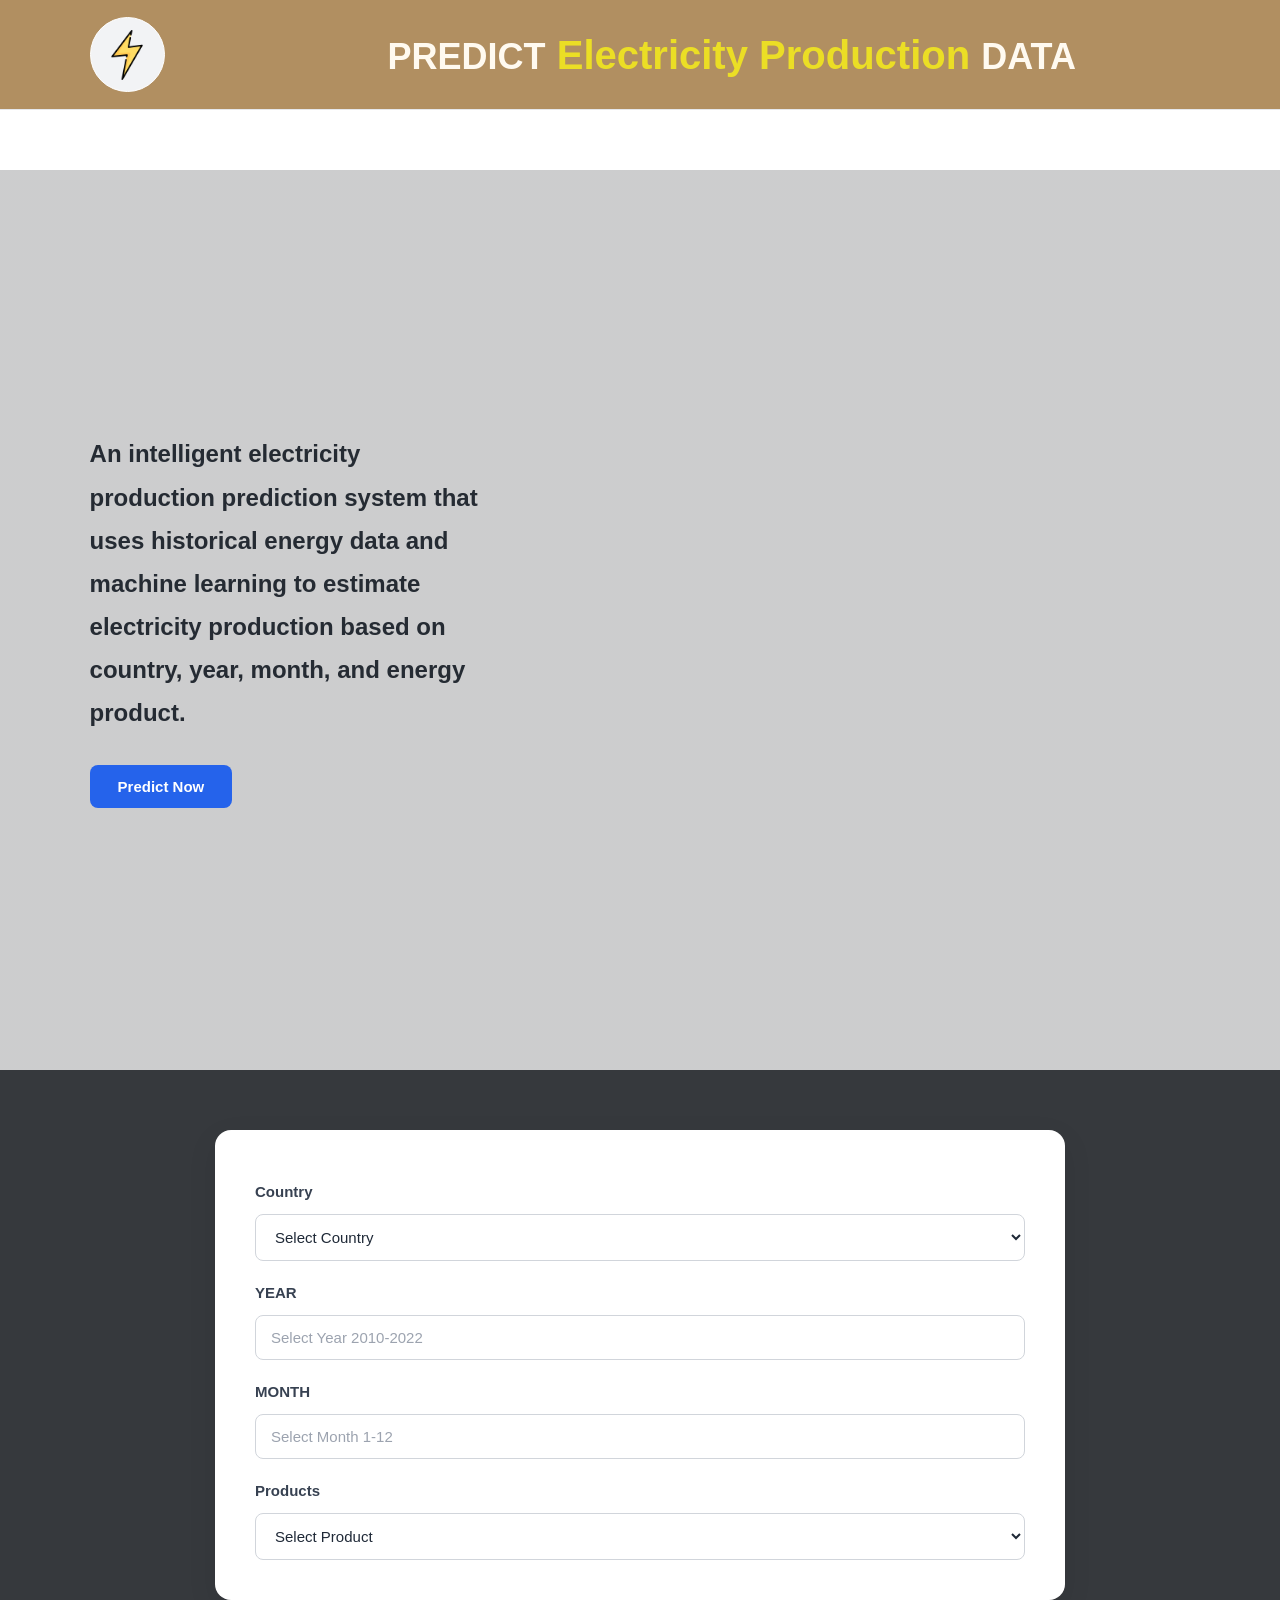
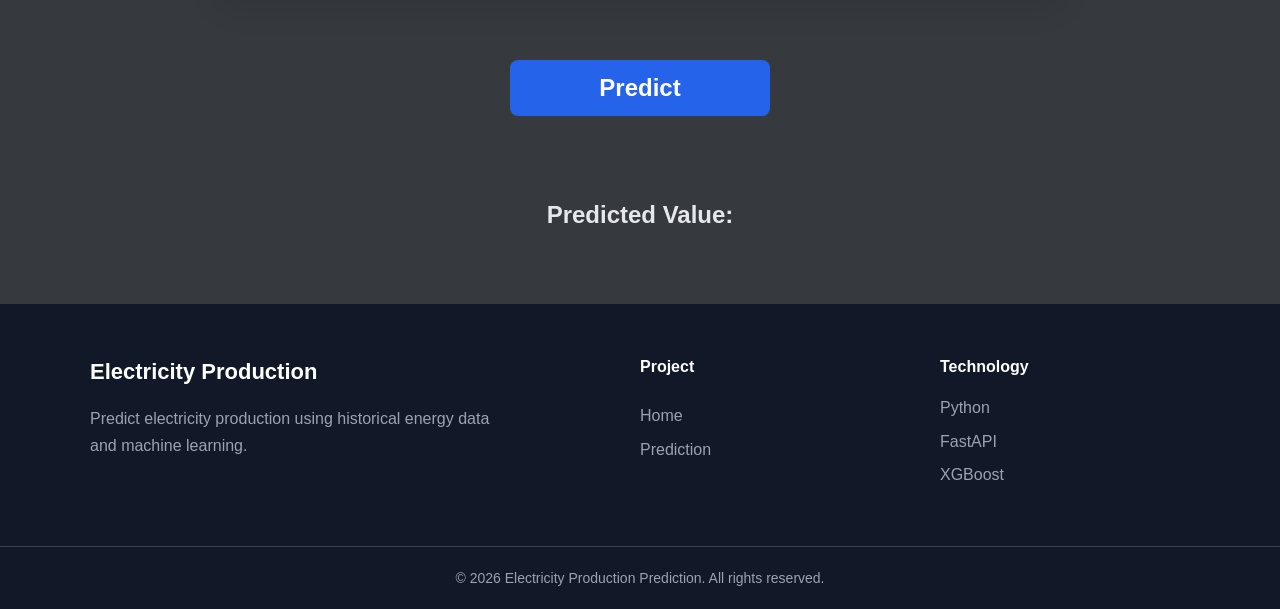
<file: frontend/index.html>
<!DOCTYPE html>
<html lang="en">
<head>
    <meta charset="UTF-8">
    <meta name="viewport" content="width=device-width, initial-scale=1.0">
    <title>Electricity Production</title>
    <link rel="icon" href="/frontend/images/lightning.png?v=2">
    <link rel="stylesheet" href="/frontend/static/style.css">
</head>
<body>
    <nav class="navbar">
        <div class="logo">
            <img src="/frontend/images/lightning.png" alt="lightning">
        </div>
        <a href="#"><h1>PREDICT<span> Electricity Production </span> DATA</h1></a>
    </nav>
    <div class="space"></div>
    <div class="hero-section">
        <small>An intelligent electricity production prediction system that uses historical energy data and machine learning to estimate electricity production based on country, year, month, and energy product.</small>
        <button class="hero-btn">Predict Now</button>
    </div>

    <form class="prediction">
        <label for="country">Country</label>
        <select class="country" name="COUNTRY" required>
            <option value="">Select Country</option>
            <option value="Australia">Australia</option>
            <option value="Austria">Austria</option>
            <option value="Canada">Canada</option>
            <option value="Czech Republic">Czech Republic</option>
            <option value="Denmark">Denmark</option>
            <option value="Germany">Germany</option>
            <option value="New Zealand">New Zealand</option>
            <option value="OECD Asia Oceania">OECD Asia Oceania</option>
            <option value="OECD Europe">OECD Europe</option>
            <option value="Poland">Poland</option>
            <option value="Republic of Turkiye">Republic of Turkiye</option>
            <option value="Slovenia">Slovenia</option>
            <option value="Spain">Spain</option>
            <option value="Belgium">Belgium</option>
            <option value="Finland">Finland</option>
            <option value="Greece">Greece</option>
            <option value="IEA Total">IEA Total</option>
            <option value="Iceland">Iceland</option>
            <option value="Japan">Japan</option>
            <option value="Netherlands">Netherlands</option>
            <option value="Norway">Norway</option>
            <option value="OECD Americas">OECD Americas</option>
            <option value="Portugal">Portugal</option>
            <option value="Slovak Republic">Slovak Republic</option>
            <option value="Sweden">Sweden</option>
            <option value="United States">United States</option>
            <option value="Estonia">Estonia</option>
            <option value="Ireland">Ireland</option>
            <option value="Korea">Korea</option>
            <option value="OECD Total">OECD Total</option>
            <option value="Switzerland">Switzerland</option>
            <option value="Chile">Chile</option>
            <option value="Italy">Italy</option>
            <option value="Latvia">Latvia</option>
            <option value="Lithuania">Lithuania</option>
            <option value="Luxembourg">Luxembourg</option>
            <option value="Mexico">Mexico</option>
            <option value="France">France</option>
            <option value="Hungary">Hungary</option>
            <option value="United Kingdom">United Kingdom</option>
            <option value="Colombia">Colombia</option>
            <option value="Malta">Malta</option>
            <option value="Serbia">Serbia</option>
            <option value="Bulgaria">Bulgaria</option>
            <option value="Cyprus">Cyprus</option>
            <option value="North Macedonia">North Macedonia</option>
            <option value="Romania">Romania</option>
            <option value="Brazil">Brazil</option>
            <option value="India">India</option>
            <option value="Croatia">Croatia</option>
            <option value="Argentina">Argentina</option>
            <option value="Costa Rica">Costa Rica</option>
        </select>

        <label for="year">YEAR</label>
        <input type="number" name="YEAR" placeholder="Select Year 2010-2022" class="year">
        <label for="month">MONTH</label>
        <input type="number" name="MONTH" placeholder="Select Month 1-12" class="month">

        <label for="products">Products</label>
        <select class="products" name="PRODUCT" required>
            <option value="">Select Product</option>
            <option value="Final consumption">Final consumption</option>
            <option value="Low carbon">Low carbon</option>
            <option value="Wind">Wind</option>
            <option value="Not specified">Not specified</option>
            <option value="Non-renewables">Non-renewables</option>
            <option value="Oil">Oil</option>
            <option value="Total imports">Total imports</option>
            <option value="Electricity supplied">Electricity supplied</option>
            <option value="Coal">Coal</option>
            <option value="Total exports">Total exports</option>
            <option value="Fossil fuels">Fossil fuels</option>
            <option value="Distribution losses">Distribution losses</option>
            <option value="Other renewables aggregated">Other renewables aggregated</option>
            <option value="Hydro">Hydro</option>
            <option value="Electricity trade">Electricity trade</option>
            <option value="Renewables">Renewables</option>
            <option value="Used for pumped storage">Used for pumped storage</option>
            <option value="Solar">Solar</option>
            <option value="Geothermal">Geothermal</option>
            <option value="Total combustible fuels">Total combustible fuels</option>
            <option value="Other combustible non-renewables">Other combustible non-renewables</option>
            <option value="Combustible renewables">Combustible renewables</option>
            <option value="Net electricity production">Net electricity production</option>
            <option value="Natural gas">Natural gas</option>
            <option value="Others">Others</option>
            <option value="Nuclear">Nuclear</option>
            <option value="Other renewables">Other renewables</option>
        </select>
    </form>
    <div class="pred_button">
        <button class="pred_btn">Predict</button>
    </div>
    <div class="result-box">
        <h2>Predicted Value:</h2>
        <p class="result"></p>
    </div>
    
    <footer class="footer">
        <div class="footer-content">

            <div class="footer-brand">
                <h2>Electricity Production</h2>
                <p>Predict electricity production using historical energy data and machine learning.</p>
            </div>
            <div class="footer-links">
                <h3>Project</h3>
                <a href="#">Home</a>
                <a href="#prediction">Prediction</a>
            </div>
            <div class="footer-info">
                <h3>Technology</h3>
                <p>Python</p>
                <p>FastAPI</p>
                <p>XGBoost</p>
            </div>
        </div>
        <div class="footer-bottom">
            <p>© 2026 Electricity Production Prediction. All rights reserved.</p>
        </div>

    </footer>
    <script src="/frontend/static/script.js"></script>
</body>
</html>
</file>
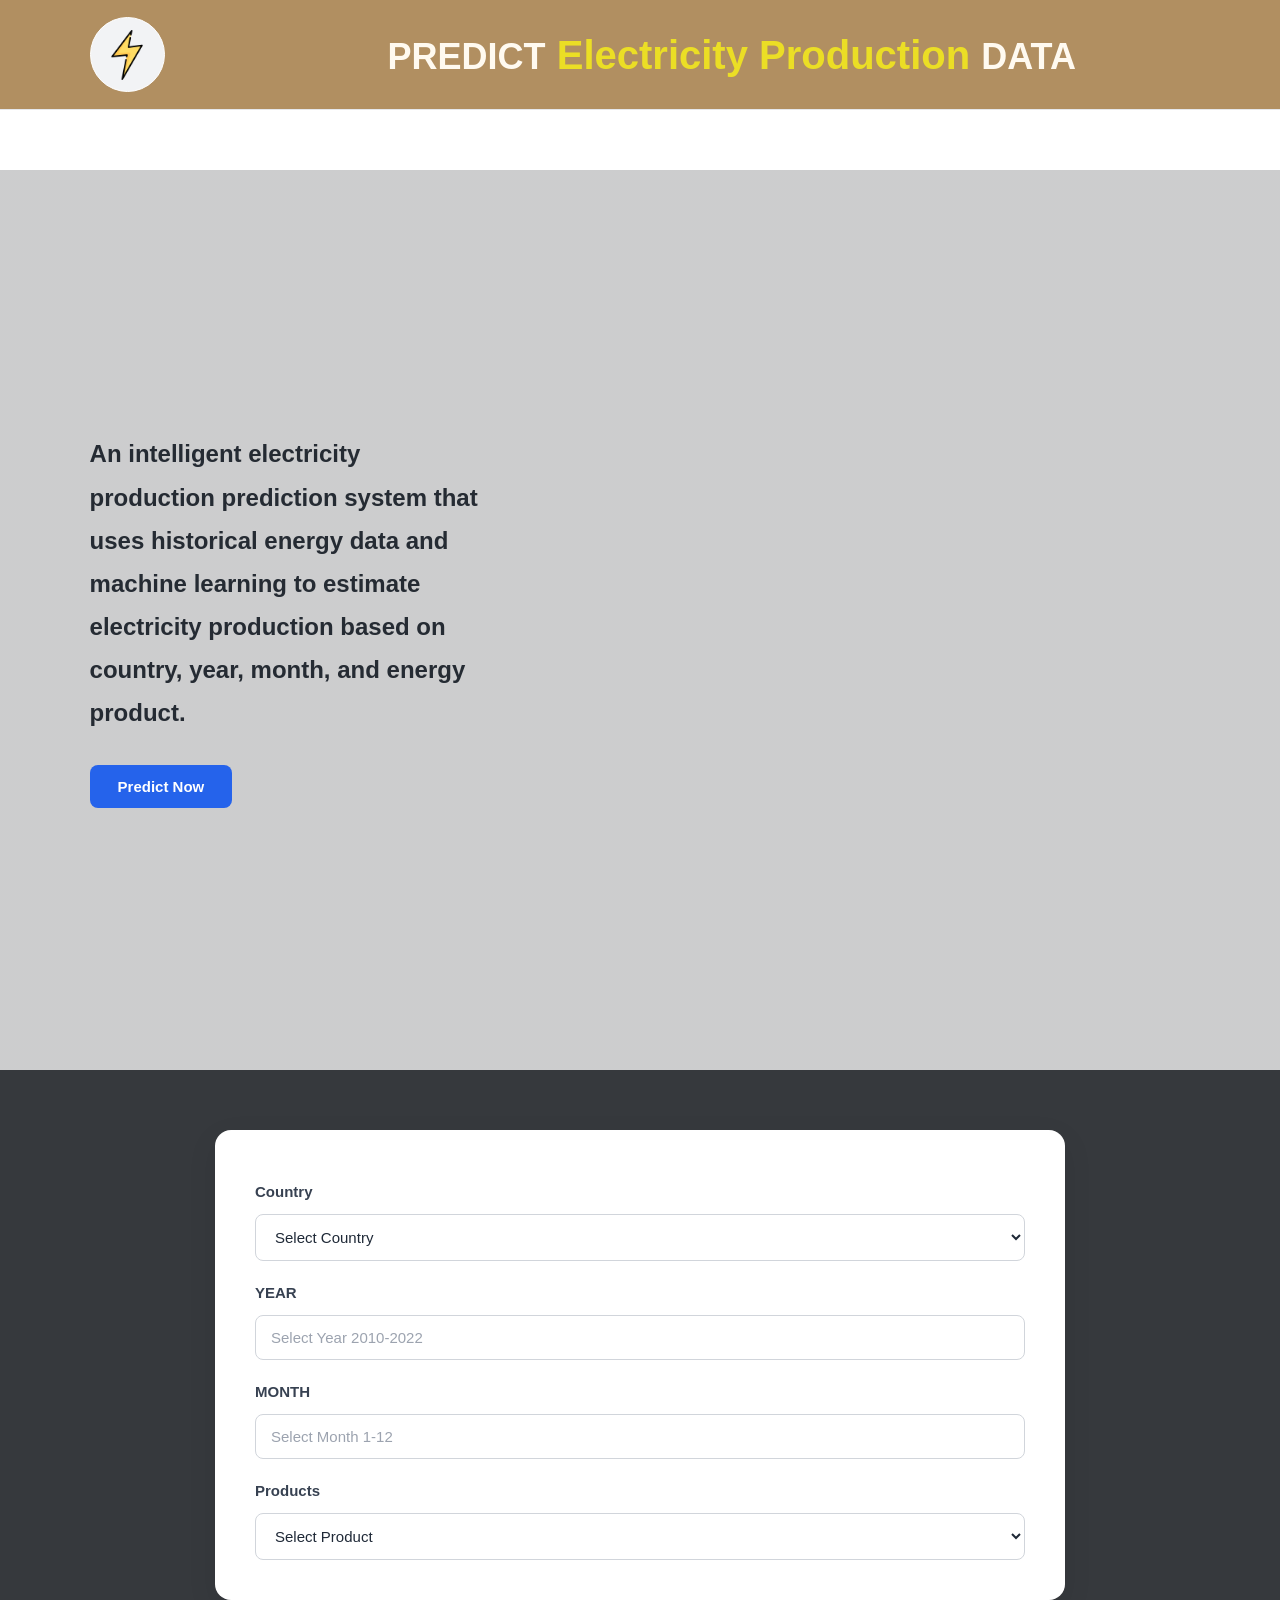
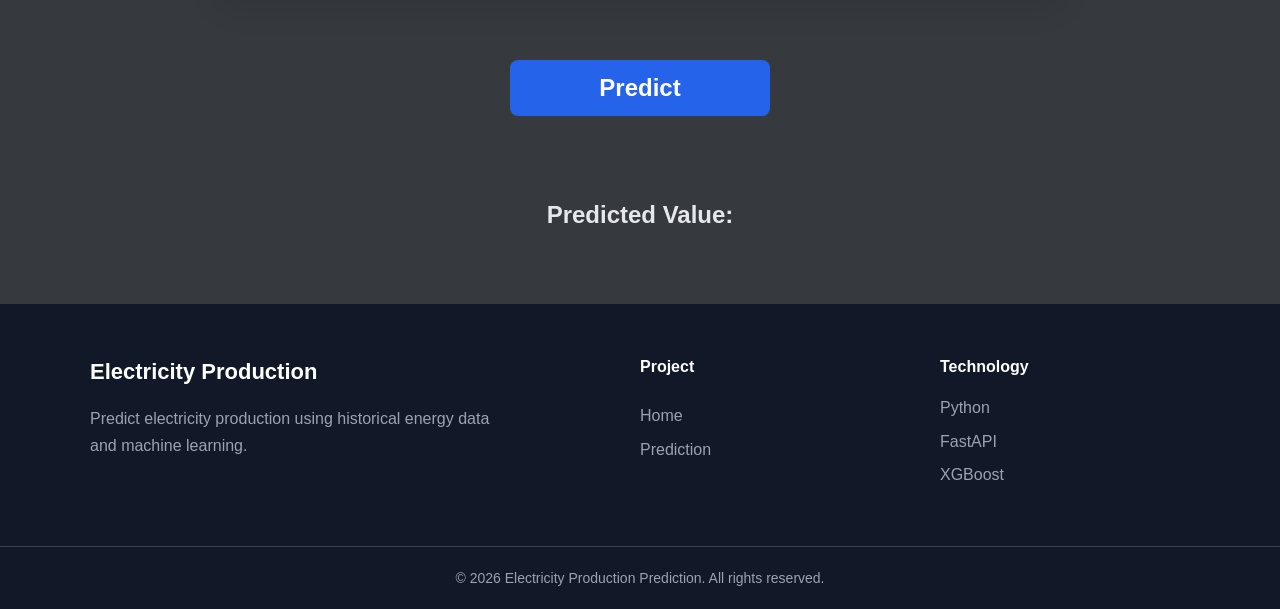
<file: templates/index.html>
<!DOCTYPE html>
<html lang="en">
<head>
    <meta charset="UTF-8">
    <meta name="viewport" content="width=device-width, initial-scale=1.0">
    <title>Electricity Production</title>
    <link rel="icon" href="images/lightning.png?v=2">
    <link rel="stylesheet" href="/static/style.css">
</head>
<body>
    <nav class="navbar">
        <div class="logo">
            <img src="images/lightning.png" alt="lightning">
        </div>
        <a href="#"><h1>PREDICT<span> Electricity Production </span> DATA</h1></a>
    </nav>
    <div class="space"></div>
    <div class="hero-section">
        <small>An intelligent electricity production prediction system that uses historical energy data and machine learning to estimate electricity production based on country, year, month, and energy product.</small>
        <button class="hero-btn">Predict Now</button>
    </div>

    <form class="prediction">
        <label for="country">Country</label>
        <select class="country" name="COUNTRY" required>
            <option value="">Select Country</option>
            <option value="Australia">Australia</option>
            <option value="Austria">Austria</option>
            <option value="Canada">Canada</option>
            <option value="Czech Republic">Czech Republic</option>
            <option value="Denmark">Denmark</option>
            <option value="Germany">Germany</option>
            <option value="New Zealand">New Zealand</option>
            <option value="OECD Asia Oceania">OECD Asia Oceania</option>
            <option value="OECD Europe">OECD Europe</option>
            <option value="Poland">Poland</option>
            <option value="Republic of Turkiye">Republic of Turkiye</option>
            <option value="Slovenia">Slovenia</option>
            <option value="Spain">Spain</option>
            <option value="Belgium">Belgium</option>
            <option value="Finland">Finland</option>
            <option value="Greece">Greece</option>
            <option value="IEA Total">IEA Total</option>
            <option value="Iceland">Iceland</option>
            <option value="Japan">Japan</option>
            <option value="Netherlands">Netherlands</option>
            <option value="Norway">Norway</option>
            <option value="OECD Americas">OECD Americas</option>
            <option value="Portugal">Portugal</option>
            <option value="Slovak Republic">Slovak Republic</option>
            <option value="Sweden">Sweden</option>
            <option value="United States">United States</option>
            <option value="Estonia">Estonia</option>
            <option value="Ireland">Ireland</option>
            <option value="Korea">Korea</option>
            <option value="OECD Total">OECD Total</option>
            <option value="Switzerland">Switzerland</option>
            <option value="Chile">Chile</option>
            <option value="Italy">Italy</option>
            <option value="Latvia">Latvia</option>
            <option value="Lithuania">Lithuania</option>
            <option value="Luxembourg">Luxembourg</option>
            <option value="Mexico">Mexico</option>
            <option value="France">France</option>
            <option value="Hungary">Hungary</option>
            <option value="United Kingdom">United Kingdom</option>
            <option value="Colombia">Colombia</option>
            <option value="Malta">Malta</option>
            <option value="Serbia">Serbia</option>
            <option value="Bulgaria">Bulgaria</option>
            <option value="Cyprus">Cyprus</option>
            <option value="North Macedonia">North Macedonia</option>
            <option value="Romania">Romania</option>
            <option value="Brazil">Brazil</option>
            <option value="India">India</option>
            <option value="Croatia">Croatia</option>
            <option value="Argentina">Argentina</option>
            <option value="Costa Rica">Costa Rica</option>
        </select>

        <label for="year">YEAR</label>
        <input type="number" name="YEAR" placeholder="Select Year 2010-2022" class="year">
        <label for="month">MONTH</label>
        <input type="number" name="MONTH" placeholder="Select Month 1-12" class="month">

        <label for="products">Products</label>
        <select class="products" name="PRODUCT" required>
            <option value="">Select Product</option>
            <option value="Final consumption">Final consumption</option>
            <option value="Low carbon">Low carbon</option>
            <option value="Wind">Wind</option>
            <option value="Not specified">Not specified</option>
            <option value="Non-renewables">Non-renewables</option>
            <option value="Oil">Oil</option>
            <option value="Total imports">Total imports</option>
            <option value="Electricity supplied">Electricity supplied</option>
            <option value="Coal">Coal</option>
            <option value="Total exports">Total exports</option>
            <option value="Fossil fuels">Fossil fuels</option>
            <option value="Distribution losses">Distribution losses</option>
            <option value="Other renewables aggregated">Other renewables aggregated</option>
            <option value="Hydro">Hydro</option>
            <option value="Electricity trade">Electricity trade</option>
            <option value="Renewables">Renewables</option>
            <option value="Used for pumped storage">Used for pumped storage</option>
            <option value="Solar">Solar</option>
            <option value="Geothermal">Geothermal</option>
            <option value="Total combustible fuels">Total combustible fuels</option>
            <option value="Other combustible non-renewables">Other combustible non-renewables</option>
            <option value="Combustible renewables">Combustible renewables</option>
            <option value="Net electricity production">Net electricity production</option>
            <option value="Natural gas">Natural gas</option>
            <option value="Others">Others</option>
            <option value="Nuclear">Nuclear</option>
            <option value="Other renewables">Other renewables</option>
        </select>
    </form>
    <div class="pred_button">
        <button class="pred_btn">Predict</button>
    </div>
    <div class="result-box">
        <h2>Predicted Value:</h2>
        <p class="result"></p>
    </div>
    
    <footer class="footer">
        <div class="footer-content">

            <div class="footer-brand">
                <h2>Electricity Production</h2>
                <p>Predict electricity production using historical energy data and machine learning.</p>
            </div>
            <div class="footer-links">
                <h3>Project</h3>
                <a href="#">Home</a>
                <a href="#prediction">Prediction</a>
            </div>
            <div class="footer-info">
                <h3>Technology</h3>
                <p>Python</p>
                <p>FastAPI</p>
                <p>XGBoost</p>
            </div>
        </div>
        <div class="footer-bottom">
            <p>© 2026 Electricity Production Prediction. All rights reserved.</p>
        </div>

    </footer>
    <script src="/static/script.js"></script>
</body>
</html>
</file>
<file: frontend/static/style.css>
* {
    margin: 0;
    padding: 0;
    box-sizing: border-box;
}

html{
    scroll-behavior: smooth;
}

body{
    font-family: Arial, Helvetica, sans-serif;
    background: #36393d;
    color: #1f2937;
    line-height: 1.6;
}

   /* NAVBAR */

.navbar{
    width: 100%;
    min-height: 110px;
    padding: 15px 7%;
    display: flex;
    align-items: center;
    gap: 15px;
    background: #e0af6fb9;
    border-bottom: 1px solid #e5e7eb;
}
.logo{
    height: 75px;
    width: 75px;
    border-radius: 50%;
    border: 1px solid white;
    display: flex;
    justify-content: center;
    align-items: center;
    background-color: #f2f3f5;

}
.navbar img {
    width: 50px;
    height: 50px;
    object-fit: contain;
}

.navbar a {
    text-decoration: none;
    color: inherit;
}

.navbar h1 {
    font-size: 36px;
    color: floralwhite;
    justify-content: center;
    font-weight: 700;
    padding-left: 13rem;
    font-weight: bold;
    font-family: 'Segoe UI', Tahoma, Geneva, Verdana, sans-serif;
}

.navbar h1 span {
    color: #ebde25;
    font-size: 40px;
}
.space{
    height: 60px;
    width: 100%;
    background-color: white;
}
   /* HERO SECTION */

.hero-section {
    height: 100vh;
    padding: 80px 7%;
    display: flex;
    flex-direction: column;
    justify-content: center;
    align-items: flex-start;
    background-image: linear-gradient(rgba(255, 255, 255, 0.75),rgba(255, 255, 255, 0.75)),url(https://t4.ftcdn.net/jpg/02/13/65/05/360_F_213650532_KWG8wWzHEofulksZeyThdCVFENjmPYKa.jpg);
    background-repeat: no-repeat;
    background-size: cover;
    background-position: center;
}

.hero-section small {
    max-width: 400px;
    margin-bottom: 30px;
    font-size: 24px;
    line-height: 1.8;
    color: #252b33;
    font-weight: 800;
}
   /* BUTTONS */

button {
    border: none;
    padding: 13px 28px;
    border-radius: 8px;
    background: #2563eb;
    color: white;
    font-size: 15px;
    font-weight: 600;
    cursor: pointer;
    transition: 0.3s ease;
}

button:hover {
    background: #1d4ed8;
    transform: translateY(-2px);
}

button:active {
    transform: translateY(0);
}

   /* PREDICTION FORM */
.prediction {
    width: 90%;
    max-width: 850px;
    margin: 60px auto;
    padding: 40px;
    display: flex;
    flex-direction: column;
    gap: 10px;
    background: #ffffff;
    border-radius: 16px;
    box-shadow: 0 10px 30px rgba(0, 0, 0, 0.08);
}


   /* LABELS */

.prediction label {
    margin-top: 10px;
    font-size: 15px;
    font-weight: 600;
    color: #374151;
}

   /* INPUTS & SELECT */

.prediction input,
.prediction select {
    width: 100%;
    padding: 13px 15px;
    border: 1px solid #d1d5db;
    border-radius: 8px;
    background: #ffffff;
    color: #1f2937;
    font-size: 15px;
    outline: none;
    transition: 0.2s ease;
}

.prediction input::placeholder {
    color: #9ca3af;
}

.prediction input:focus,
.prediction select:focus {
    border-color: #2563eb;
    box-shadow: 0 0 0 3px rgba(37, 99, 235, 0.12);
}

   /* FORM BUTTON */

.pred_button {
    display: flex;
    justify-content: center;
    margin-top: 20px;

}

.pred_button .pred_btn{
    width: 260px;
    padding: 14px 20px;
    border: none;
    border-radius: 8px;
    background: #2563eb;
    color: white;
    font-size: 24px;
    font-weight: 800;
    margin-bottom: 50px;

    
}
.pred_button .pred_btn:hover{
    background: #1d4ed8;
    transform: translateY(-2px);
}
.result-box {
    margin-top: 30px;
    text-align: center;
    color: #e5e7eb;
}
.result-box h3 {
    margin-bottom: 10px;
}

.result {
    font-size: 30px;
    font-weight: bold;
}
   /* FOOTER */

.footer{
    margin-top: 70px;
    background: #111827;
    color: #ffffff;
}

.footer-content{
    width: 90%;
    max-width: 1100px;
    margin: auto;
    padding: 50px 0;
    display: grid;
    grid-template-columns: 2fr 1fr 1fr;
    gap: 50px;
}

.footer-brand h2{
    margin-bottom: 15px;
    font-size: 22px;
}

.footer-brand p{
    max-width: 400px;
    color: #9ca3af;
    line-height: 1.7;
}

.footer h3{
    margin-bottom: 15px;
    font-size: 16px;
}

.footer-links{
    display: flex;
    flex-direction: column;
    gap: 8px;
}

.footer-links a{
    color: #9ca3af;
    text-decoration: none;
    transition: 0.3s ease;
}

.footer-links a:hover{
    color: #ffffff;
}

.footer-info p{
    margin-bottom: 8px;
    color: #9ca3af;
}

.footer-bottom{
    padding: 20px 5%;
    text-align: center;
    border-top: 1px solid #374151;
}

.footer-bottom p{
    color: #9ca3af;
    font-size: 14px;
}
</file>
<file: static/style.css>
* {
    margin: 0;
    padding: 0;
    box-sizing: border-box;
}

html{
    scroll-behavior: smooth;
}

body{
    font-family: Arial, Helvetica, sans-serif;
    background: #36393d;
    color: #1f2937;
    line-height: 1.6;
}

   /* NAVBAR */

.navbar{
    width: 100%;
    min-height: 110px;
    padding: 15px 7%;
    display: flex;
    align-items: center;
    gap: 15px;
    background: #e0af6fb9;
    border-bottom: 1px solid #e5e7eb;
}
.logo{
    height: 75px;
    width: 75px;
    border-radius: 50%;
    border: 1px solid white;
    display: flex;
    justify-content: center;
    align-items: center;
    background-color: #f2f3f5;

}
.navbar img {
    width: 50px;
    height: 50px;
    object-fit: contain;
}

.navbar a {
    text-decoration: none;
    color: inherit;
}

.navbar h1 {
    font-size: 36px;
    color: floralwhite;
    justify-content: center;
    font-weight: 700;
    padding-left: 13rem;
    font-weight: bold;
    font-family: 'Segoe UI', Tahoma, Geneva, Verdana, sans-serif;
}

.navbar h1 span {
    color: #ebde25;
    font-size: 40px;
}
.space{
    height: 60px;
    width: 100%;
    background-color: white;
}
   /* HERO SECTION */

.hero-section {
    height: 100vh;
    padding: 80px 7%;
    display: flex;
    flex-direction: column;
    justify-content: center;
    align-items: flex-start;
    background-image: linear-gradient(rgba(255, 255, 255, 0.75),rgba(255, 255, 255, 0.75)),url(https://t4.ftcdn.net/jpg/02/13/65/05/360_F_213650532_KWG8wWzHEofulksZeyThdCVFENjmPYKa.jpg);
    background-repeat: no-repeat;
    background-size: cover;
    background-position: center;
}

.hero-section small {
    max-width: 400px;
    margin-bottom: 30px;
    font-size: 24px;
    line-height: 1.8;
    color: #252b33;
    font-weight: 800;
}
   /* BUTTONS */

button {
    border: none;
    padding: 13px 28px;
    border-radius: 8px;
    background: #2563eb;
    color: white;
    font-size: 15px;
    font-weight: 600;
    cursor: pointer;
    transition: 0.3s ease;
}

button:hover {
    background: #1d4ed8;
    transform: translateY(-2px);
}

button:active {
    transform: translateY(0);
}

   /* PREDICTION FORM */
.prediction {
    width: 90%;
    max-width: 850px;
    margin: 60px auto;
    padding: 40px;
    display: flex;
    flex-direction: column;
    gap: 10px;
    background: #ffffff;
    border-radius: 16px;
    box-shadow: 0 10px 30px rgba(0, 0, 0, 0.08);
}


   /* LABELS */

.prediction label {
    margin-top: 10px;
    font-size: 15px;
    font-weight: 600;
    color: #374151;
}

   /* INPUTS & SELECT */

.prediction input,
.prediction select {
    width: 100%;
    padding: 13px 15px;
    border: 1px solid #d1d5db;
    border-radius: 8px;
    background: #ffffff;
    color: #1f2937;
    font-size: 15px;
    outline: none;
    transition: 0.2s ease;
}

.prediction input::placeholder {
    color: #9ca3af;
}

.prediction input:focus,
.prediction select:focus {
    border-color: #2563eb;
    box-shadow: 0 0 0 3px rgba(37, 99, 235, 0.12);
}

   /* FORM BUTTON */

.pred_button {
    display: flex;
    justify-content: center;
    margin-top: 20px;

}

.pred_button .pred_btn{
    width: 260px;
    padding: 14px 20px;
    border: none;
    border-radius: 8px;
    background: #2563eb;
    color: white;
    font-size: 24px;
    font-weight: 800;
    margin-bottom: 50px;

    
}
.pred_button .pred_btn:hover{
    background: #1d4ed8;
    transform: translateY(-2px);
}
.result-box {
    margin-top: 30px;
    text-align: center;
    color: #e5e7eb;
}
.result-box h3 {
    margin-bottom: 10px;
}

.result {
    font-size: 30px;
    font-weight: bold;
}
   /* FOOTER */

.footer{
    margin-top: 70px;
    background: #111827;
    color: #ffffff;
}

.footer-content{
    width: 90%;
    max-width: 1100px;
    margin: auto;
    padding: 50px 0;
    display: grid;
    grid-template-columns: 2fr 1fr 1fr;
    gap: 50px;
}

.footer-brand h2{
    margin-bottom: 15px;
    font-size: 22px;
}

.footer-brand p{
    max-width: 400px;
    color: #9ca3af;
    line-height: 1.7;
}

.footer h3{
    margin-bottom: 15px;
    font-size: 16px;
}

.footer-links{
    display: flex;
    flex-direction: column;
    gap: 8px;
}

.footer-links a{
    color: #9ca3af;
    text-decoration: none;
    transition: 0.3s ease;
}

.footer-links a:hover{
    color: #ffffff;
}

.footer-info p{
    margin-bottom: 8px;
    color: #9ca3af;
}

.footer-bottom{
    padding: 20px 5%;
    text-align: center;
    border-top: 1px solid #374151;
}

.footer-bottom p{
    color: #9ca3af;
    font-size: 14px;
}
</file>
